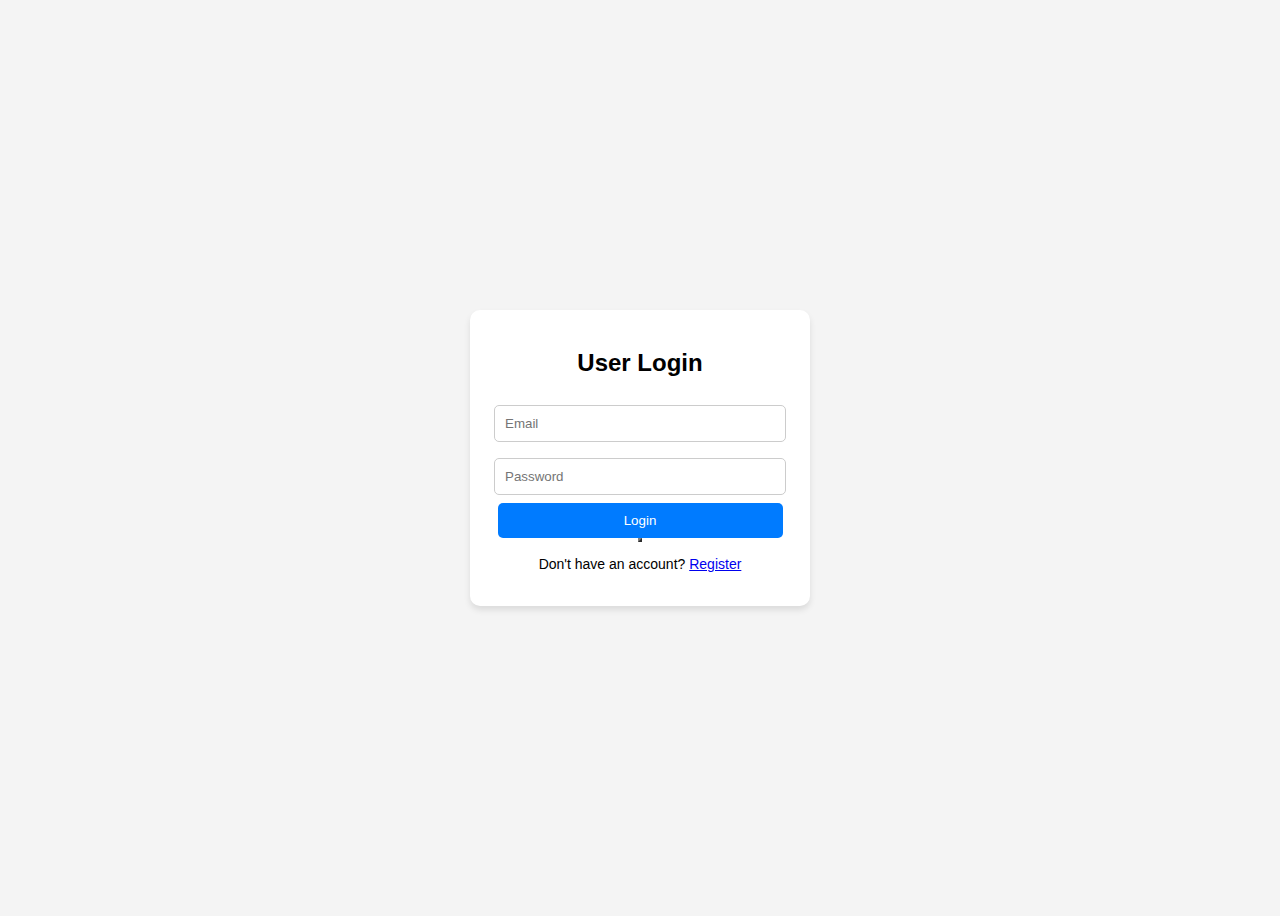
<file: index.html>
<!DOCTYPE html>
<html lang="en">
<head>
  <meta charset="UTF-8">
  <meta name="viewport" content="width=device-width, initial-scale=1.0">
  <title>Login</title>
  <link rel="stylesheet" href="style.css" type="text/css">
</head>
<body>
  <div class="container">
    <h2>User Login</h2>
    <form id="loginForm">
        <table border="2" align="center">
      <input type="email" id="loginEmail" placeholder="Email" required>
      <input type="password" id="loginPassword" placeholder="Password" required>
      <button type="submit">Login</button>
      </table>
    </form>
    <p>Don't have an account? <a href="register.html">Register</a></p>
    <p id="loginMessage"></p>
  </div>
  <script src="script.js"></script>
</body>
</html>
</file>
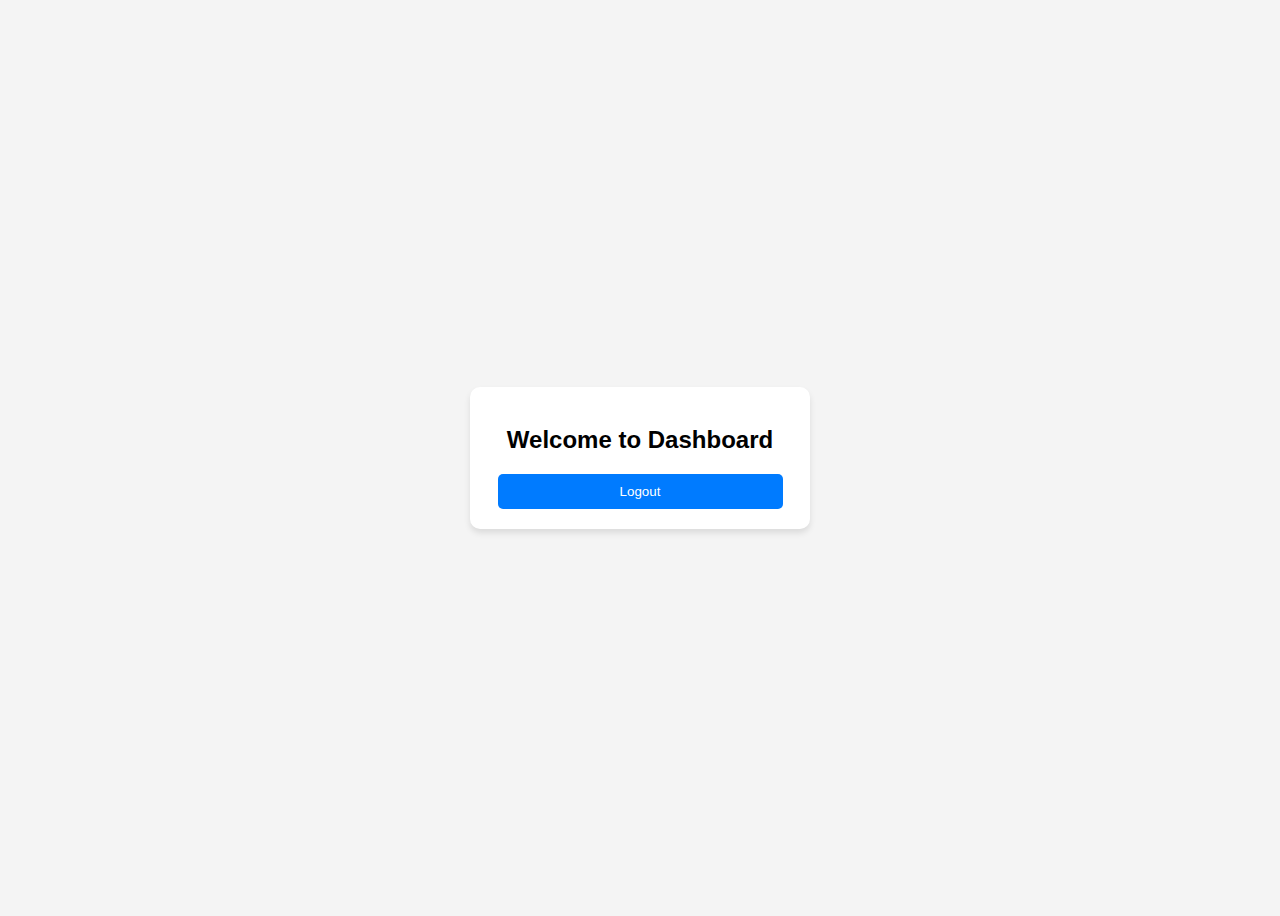
<file: dashboard.html>
<!DOCTYPE html>
<html lang="en">
<head>
  <meta charset="UTF-8">
  <meta name="viewport" content="width=device-width, initial-scale=1.0">
  <title>Dashboard</title>
  <link rel="stylesheet" href="style.css" type="text/css">
</head>
<body>
  <div class="container">
    <h2>Welcome to Dashboard</h2>
    <p id="welcomeMessage"></p>
    <button onclick="logout()">Logout</button>
  </div>
  <script src="script.js"></script>
</body>
</html>
</file>
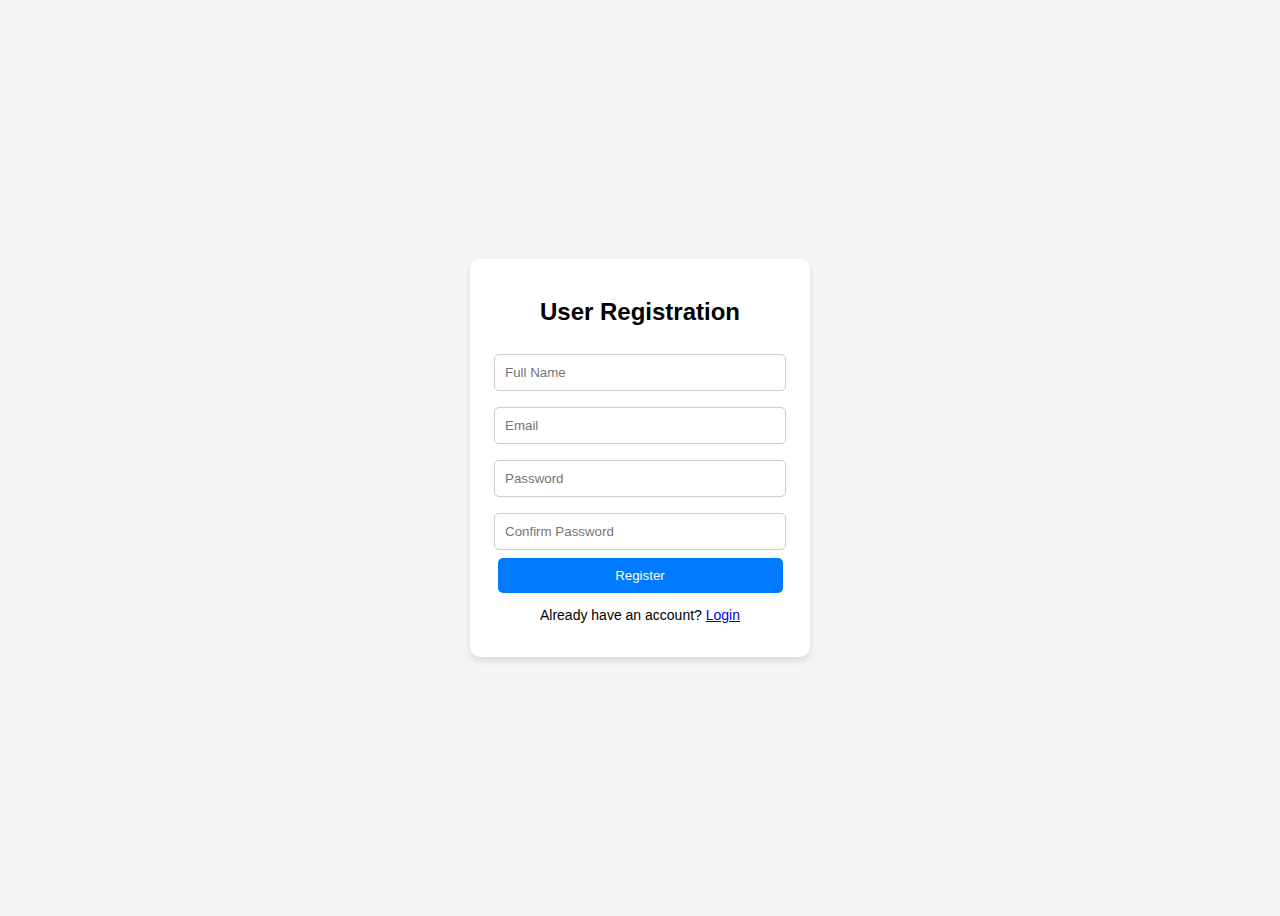
<file: register.html>
<!DOCTYPE html>
<html lang="en">
<head>
  <meta charset="UTF-8">
  <meta name="viewport" content="width=device-width, initial-scale=1.0">
  <title>Register</title>
  <link rel="stylesheet" href="style.css" type="text/css">
</head>
<body>
  <div class="container">
    <h2>User Registration</h2>
    <form id="registerForm">
      <input type="text" id="name" placeholder="Full Name" required>
      <input type="email" id="email" placeholder="Email" required>
      <input type="password" id="password" placeholder="Password" required>
      <input type="password" id="confirmPassword" placeholder="Confirm Password" required>
      <button type="submit">Register</button>
    </form>
    <p>Already have an account? <a href="index.html">Login</a></p>
    <p id="registerMessage"></p>
  </div>
  <script src="script.js"></script>
</body>
</html>
</file>
<file: style.css>
body {
  font-family: Arial;
  background: #f4f4f4;
  display: flex;
  justify-content: center;
  align-items: center;
  height: 100vh;
}

.container {
  background: #fff;
  padding: 20px;
  border-radius: 10px;
  box-shadow: 0px 4px 6px rgba(0,0,0,0.1);
  width: 300px;
  text-align: center;
}

.container h2 {
  margin-bottom: 20px;
}

input {
  width: 90%;
  padding: 10px;
  margin: 8px 0;
  border: 1px solid #ccc;
  border-radius: 5px;
}

button {
  width: 95%;
  padding: 10px;
  background: #007bff;
  color: white;
  border: none;
  border-radius: 5px;
  cursor: pointer;
}

button:hover {
  background: #0056b3;
}

p {
  font-size: 14px;
}
</file>
